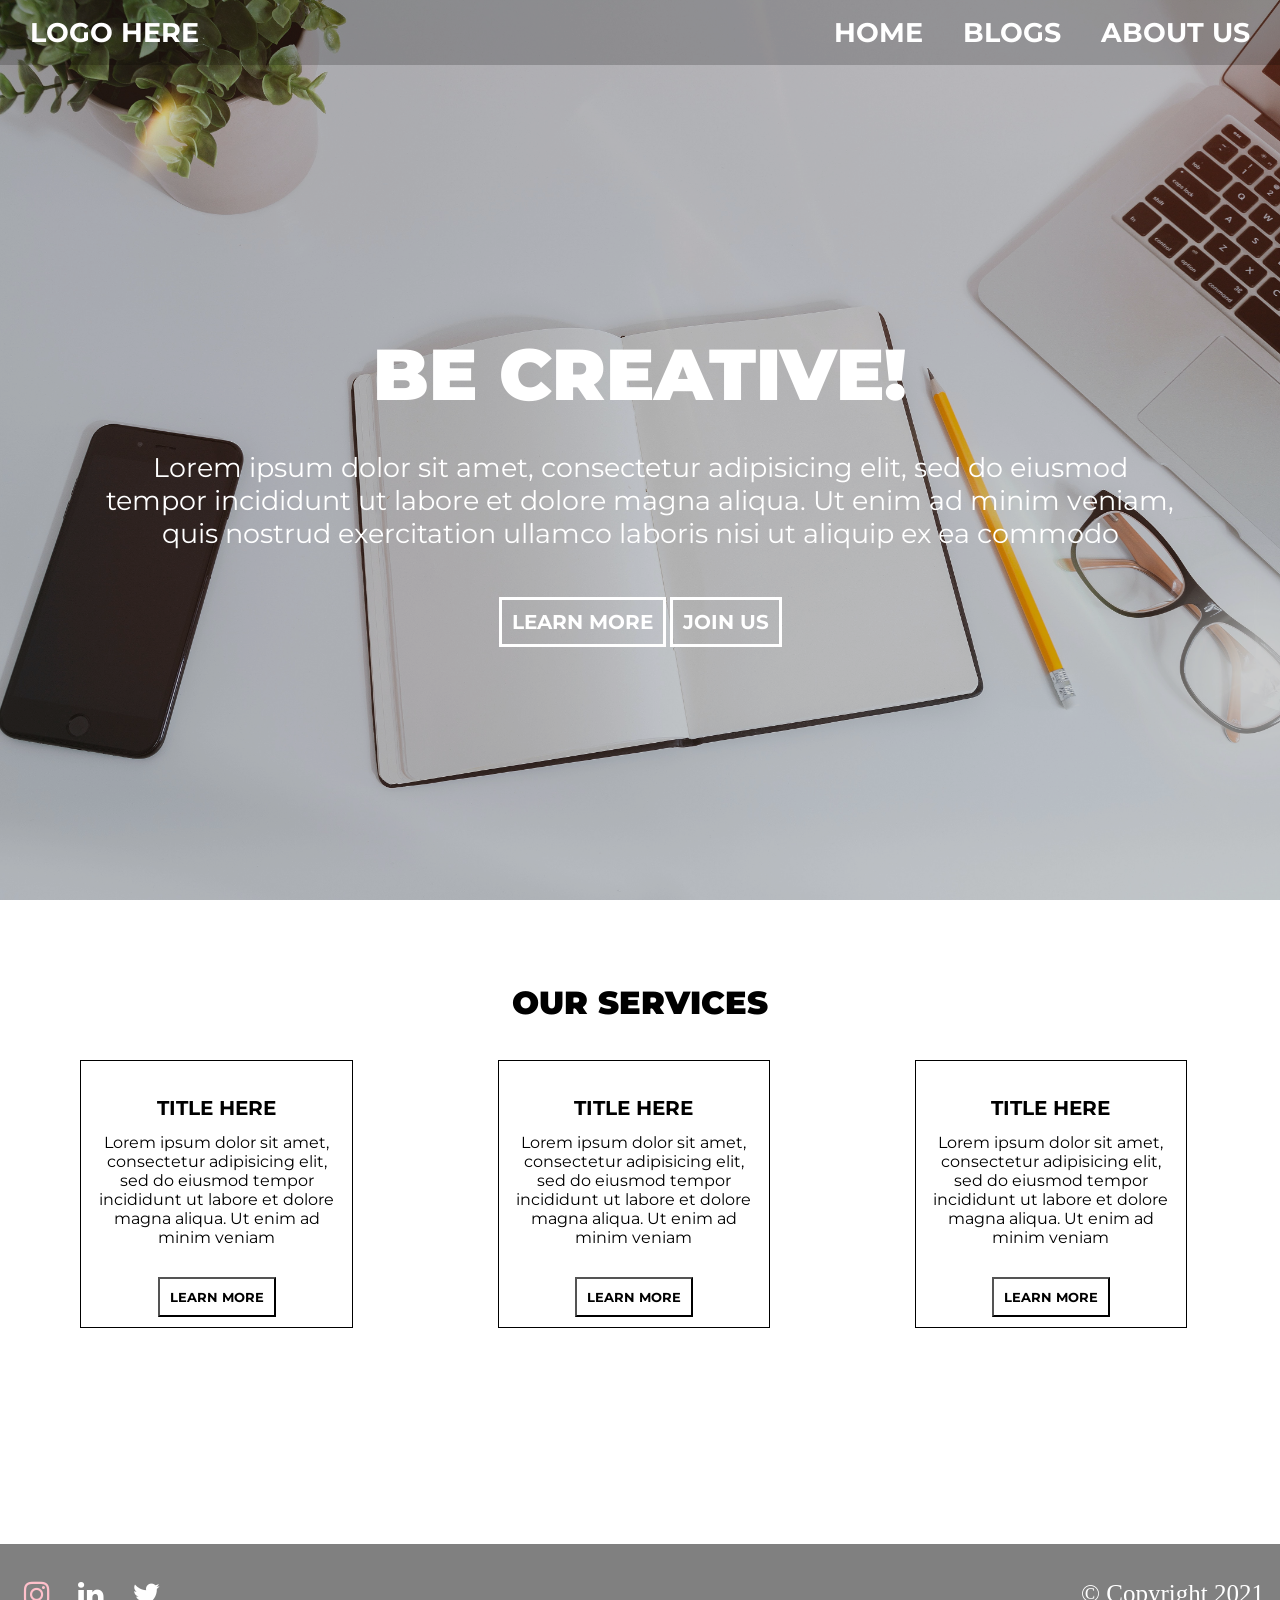
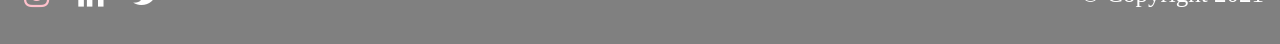
<file: index.html>
<!DOCTYPE html>
<html>
<head>
	<meta charset="UTF-8">
	<meta name="viewport" content="width=device-width, initial-scale=1.0">
	<title>Assignment</title>
	<link rel="stylesheet" href="https://cdnjs.cloudflare.com/ajax/libs/font-awesome/4.7.0/css/font-awesome.min.css">
	<link rel="stylesheet" type="text/css" href="css/style.css">
</head>
<body>
	<div class="img">
	  <section class="layer">
	  <header class="header headfont">
	    <a class="btn2">LOGO HERE</a>
	    <nav class="nav-menu">
	    	<a class="btn2">HOME</a>
	    	<a class="btn2">BLOGS</a>
	    	<a class="btn2">ABOUT US</a>
	    </nav>
	    <nav class="menu-dot">
	    </nav>
	  </header>  
	  <header class="img-header">
	    <h1 class="img-title">BE CREATIVE!</h1>
	    <p class="para">Lorem ipsum dolor sit amet, consectetur adipisicing elit, sed do eiusmod
	    tempor incididunt ut labore et dolore magna aliqua. Ut enim ad minim veniam,
	    quis nostrud exercitation ullamco laboris nisi ut aliquip ex ea commodo</p>
	    <div>
	    	<button class="btn">LEARN MORE</button>
			<button class="btn">JOIN US</button>
		</div>
	  </header>
	  <footer class="img-footer"></footer>
	</section>
	</div>
	<div>
		<h1 class="title1">OUR SERVICES</h1>
		<div class="col-lg-4 col-md-12">
			<p class="para1">
				<span class="title"> TITLE HERE </span><br><br><br>
				Lorem ipsum dolor sit amet, consectetur adipisicing elit, sed do eiusmod
				tempor incididunt ut labore et dolore magna aliqua. Ut enim ad minim veniam
				<br>
				<button class="btn1"> LEARN MORE </button>
			</p>
		</div>
		<div class="col-lg-4 col-md-12"> 
			<p class="para1">
				<span class="title"> TITLE HERE </span><br><br><br>
				Lorem ipsum dolor sit amet, consectetur adipisicing elit, sed do eiusmod
				tempor incididunt ut labore et dolore magna aliqua. Ut enim ad minim veniam
				<br>
				<button  class="btn1"> LEARN MORE </button>
			</p>
		</div>
		<div class="col-lg-4 col-md-12">
			<p class="para1">
				<span class="title"> TITLE HERE </span><br><br><br>
				Lorem ipsum dolor sit amet, consectetur adipisicing elit, sed do eiusmod
				tempor incididunt ut labore et dolore magna aliqua. Ut enim ad minim veniam
				<br>
				<button  class="btn1"> LEARN MORE </button>
			</p>
		</div>
	</div>
	<footer class="ftr">
		<a><i class="fa fa-instagram logo"></i>
		<i class="fa fa-linkedin logo"></i>
		<i class="fa fa-twitter logo"></i></a>
		<nav>
			<a class="copy"> &copy; Copyright 2021 </a>
		</nav>
	</footer>
</body>
</html>
</file>
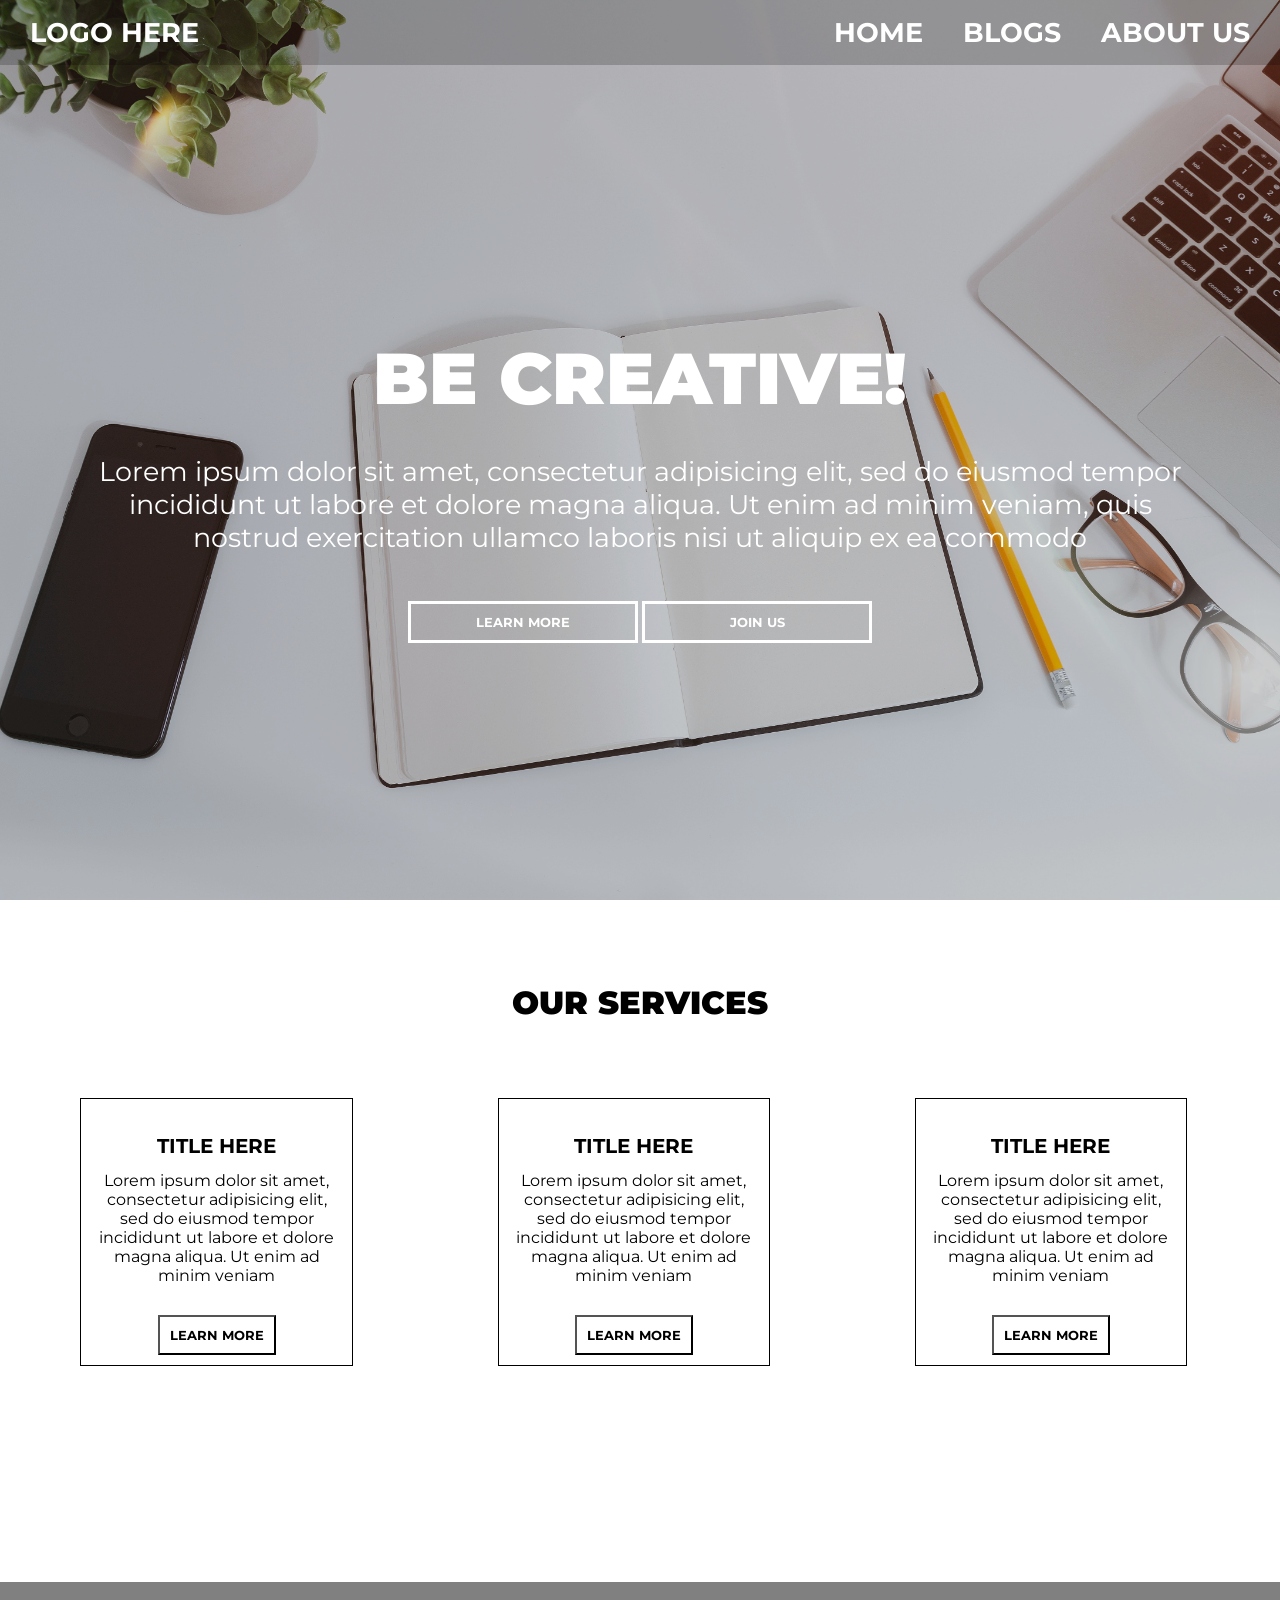
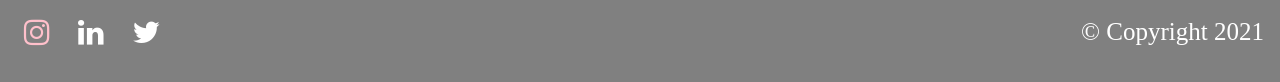
<file: docs/index.html>
<!DOCTYPE html>
<html>
<head>
	<meta charset="UTF-8">
	<meta name="viewport" content="width=device-width, initial-scale=1.0">
	<title>Assignment</title>
	<link rel="stylesheet" href="https://cdnjs.cloudflare.com/ajax/libs/font-awesome/4.7.0/css/font-awesome.min.css">
	<link rel="stylesheet" type="text/css" href="css/style.css">
</head>
<body>
	<div class="img">
	  <section class="layer">
	  <header class="header headfont">
	    <a class="btn2">LOGO HERE</a>
	    <nav class="nav-menu">
	    	<a class="btn2">HOME</a>
	    	<a class="btn2">BLOGS</a>
	    	<a class="btn2">ABOUT US</a>
	    </nav>
	    <nav class="menu-dot">
	    </nav>
	  </header>  
	  <header class="img-header">
	    <h1 class="img-title">BE CREATIVE!</h1>
	    <p class="para">Lorem ipsum dolor sit amet, consectetur adipisicing elit, sed do eiusmod
	    tempor incididunt ut labore et dolore magna aliqua. Ut enim ad minim veniam,
	    quis nostrud exercitation ullamco laboris nisi ut aliquip ex ea commodo</p>
	    <div>
	    	<button class="btn">LEARN MORE</button>
			<button class="btn">JOIN US</button>
		</div>
			<button class="btn-ph">LEARN&nbsp;MORE</button>
			<button class="btn-ph">JOIN US</button>
		</header>
	  <footer class="img-footer"></footer>
	</section>
	</div>
	<div>
		<h1 class="title1">OUR SERVICES</h1>
		<div class="col-lg-4 col-md-12">
			<p class="para1">
				<span class="title"> TITLE HERE </span><br><br><br>
				Lorem ipsum dolor sit amet, consectetur adipisicing elit, sed do eiusmod
				tempor incididunt ut labore et dolore magna aliqua. Ut enim ad minim veniam
				<br>
				<button class="btn1"> LEARN MORE </button>
			</p>
		</div>
		<div class="col-lg-4 col-md-12"> 
			<p class="para1">
				<span class="title"> TITLE HERE </span><br><br><br>
				Lorem ipsum dolor sit amet, consectetur adipisicing elit, sed do eiusmod
				tempor incididunt ut labore et dolore magna aliqua. Ut enim ad minim veniam
				<br>
				<button  class="btn1"> LEARN MORE </button>
			</p>
		</div>
		<div class="col-lg-4 col-md-12">
			<p class="para1">
				<span class="title"> TITLE HERE </span><br><br><br>
				Lorem ipsum dolor sit amet, consectetur adipisicing elit, sed do eiusmod
				tempor incididunt ut labore et dolore magna aliqua. Ut enim ad minim veniam
				<br>
				<button  class="btn1"> LEARN MORE </button>
			</p>
		</div>
	</div>
	<footer class="ftr">
		<a><i class="fa fa-instagram logo"></i>
		<i class="fa fa-linkedin logo"></i>
		<i class="fa fa-twitter logo"></i></a>
		<nav>
			<a class="copy"> &copy; Copyright 2021 </a>
		</nav>
	</footer>
</body>
</html>
</file>
<file: css/style.css>
@import url('https://fonts.googleapis.com/css2?family=Montserrat:wght@400;700;900&display=swap');

.img {
	height: 100vh; 
    background-image: url("../images/worktable.jpg");
    background-repeat: no-repeat;
    background-position: center;
    background-size: cover;
    margin: -.5em;

}

.layer {
	display: flex;
	flex-direction: column;
  	justify-content: space-between;
    background-color: rgba(0,0,0,.2);
    height: 100vh;
}

.header{
	display: flex;
	align-items: center;
	justify-content: space-between;
	height: 45px;
}

 
.headfont{ 
	padding: 10px;
	background: rgba(0,0,0,.2);
	color: white;
	font-size: 3vh;
	font-weight: bold;
	font-family: 'Montserrat', sans-serif;
}
.nav-menu{
	display: flex;
	justify-content: space-between;
	align-items: center;
}

a.btn2{
	padding: 20px;
	cursor: pointer;
}

.btn2:hover{
	background-color: black;
	color:blue;
}


.img-header{
	margin-top: -3em;
	display: flex;
	flex-direction: column;
	justify-content: space-between;
	/*align-items: center;*/
	text-align: center;
}

.img-title {
 	font-size: 8vh;
 	color: white;
 	font-weight: 900;
 	font-family: 'Montserrat', sans-serif;
}

.para{
  	padding-right: 100px;
  	padding-left: 100px;
  	color: white;
  	margin-top: -1em;
  	font-size: 3vh;
  	font-family: 'Montserrat', sans-serif;
  	font-weight: 400;
}

.para1{
  	font-family: 'Montserrat', sans-serif;
  	font-weight: 400;
}

.btn{
	background: none;
	border: 3px solid white;
	padding: 10px;
	color:white;
	cursor: pointer;
	font-size:20px;
	margin-top: 20px;
	font-weight: bold;
	font-family: 'Montserrat', sans-serif;
}

.btn:hover{
	background-color: white;
	color:black;
}
.btn1{
	margin-top: 30px;
	background-color: white;
	padding: 10px;
	align-items: center;
	cursor: pointer;
	font-weight: bold;
	font-family: 'Montserrat', sans-serif;
	
}
.btn1:hover{
	background-color: black;
	color:white;
}
.img-footer {
  display: flex;
}

.ftr{
	display: flex;
	align-items: center;
	justify-content: space-between;
    left:0;
	margin-top: 200px;
	background: grey;
	float: left;
	color:white;
	padding: 20px 0px 20px 20px;
	width:100%;	
	margin-left: -.5em
}

div > p{
	border: 1px solid black;
	width: 60%;
	height: auto;
	margin-right: auto;
	margin-left: auto;
	padding:10px;
	text-align: center;
  }

.logo{
	position: relative;
	left:3%;
	/*top: 100;*/
}
.title1{
	padding-top: 70px;
	text-align: center;
	font-weight: 900;
	font-family: 'Montserrat', sans-serif;
}

.title{
	font-weight: bold;
	position: relative;
	top: 25px;
	text-align: center;
	font-size: 20px;
	font-weight: bold;
	font-family: 'Montserrat', sans-serif;
}

.copy{
	position: relative;
	/*left:80%;*/
	display: flex;
	justify-content: flex-end;
	bottom:0;
	font-size: 25px;
	padding-right: 20px;
	/*top: 100;*/
	}

@media (min-width: 768px){
	.col-lg-4{
		width: 33%;
 		float: left;
	 	text-align: center;
	}
	.menu-dot{
	display:none;
	}
	.ftr{
	flex-direction: row;
	}
}

/*to display menu icon for mobile device*/
@media screen and (max-width: 767px) {
	.col-lg-12{
		width: 100%;
 		text-align: center;
	}

	.menu-dot, .menu-dot:after, .menu-dot:before{

		position: absolute;
		right: 20px;
		width: 10px;
 		height: 10px;
  		border-radius: 10px;
  		background-color: white;
  		float:right;
	}
	.menu-dot:before {
		content: "";
		right: 15px;	
	}
	.menu-dot:after {
		content: "";
		left: 15px;
	}
	.nav-menu{
		display:none;
	}
	.ftr{
	flex-direction: column;
	}
	.copy{
		padding-right: 0px;
	}
}

/* Style all font awesome icons */
.fa {
  font-size: 30px;
  width: 20px;
  text-align: center;
  text-decoration: none;
}

/* Set a specific color for each brand */
.fa-instagram {
	padding-right: 15px;
  color: pink;
}
.fa-twitter, .fa-linkedin {
  color: white;
  padding: 15px;
}
</file>
<file: docs/css/style.css>
@import url('https://fonts.googleapis.com/css2?family=Montserrat:wght@400;700;900&display=swap');

.img {
	height: 100vh; 
    background-image: url("../images/worktable.jpg");
    background-repeat: no-repeat;
    background-position: center;
    background-size: cover;
    margin: -.5em;

}

.layer {
	display: flex;
	flex-direction: column;
  	justify-content: space-between;
    background-color: rgba(0,0,0,.2);
    height: 100vh;
}

.header{
	display: flex;
	align-items: center;
	justify-content: space-between;
	height: 45px;
}

.headfont{ 
	padding: 10px;
	background: rgba(0,0,0,.2);
	color: white;
	font-size: 3vh;
	font-weight: bold;
	font-family: 'Montserrat', sans-serif;
}
.nav-menu{
	display: flex;
	justify-content: space-between;
	align-items: center;
}

a.btn2{
	padding: 20px;
	cursor: pointer;
}

.btn2:hover{
	background-color: black;
	color:blue;
}


.img-header{
	margin-top: -3em;
	display: flex;
	flex-direction: column;
	justify-content: space-between;
	/*align-items: center;*/
	text-align: center;
}

.img-title {
 	font-size: 8vh;
 	color: white;
 	font-weight: 900;
 	font-family: 'Montserrat', sans-serif;
}

.para{
  	padding-right: 80px;
  	padding-left: 80px;
  	color: white;
  	margin-top: -1em;
  	font-size: 3vh;
  	font-family: 'Montserrat', sans-serif;
  	font-weight: 400;
}

.para1{
  	font-family: 'Montserrat', sans-serif;
  	font-weight: 400;
}

.btn{
	background: none;
	border: 3px solid white;
	padding: 10px;
	color:white;
	width:18%;
	cursor: pointer;
	margin-top: 20px;
	font-weight: bold;
	font-family: 'Montserrat', sans-serif;
}

.btn-ph{
	background: none;
	border: 2px solid white;
	padding: 10px;
	color:white;
	cursor: pointer;
	width: 40%;
	font-weight: bold;
	font-family: 'Montserrat', sans-serif;
	margin:auto;
	display:block;
	margin-top: 10px;
}
.btn:hover{
	background-color: white;
	color:black;
}

.btn-ph:hover{
	background-color: white;
	color:black;
}
.btn1{
	margin-top: 30px;
	background-color: white;
	padding: 10px;
	align-items: center;
	cursor: pointer;
	font-weight: bold;
	font-family: 'Montserrat', sans-serif;
	
}
.btn1:hover{
	background-color: black;
	color:white;
}
.img-footer {
  display: flex;
}

.ftr{
	display: flex;
	align-items: center;
	justify-content: space-between;
    left:0;
	margin-top: 200px;
	background: grey;
	float: left;
	color:white;
	padding: 20px 0px 20px 20px;
	width:100%;	
	margin-left: -.5em
}

div > p{
	border: 1px solid black;
	width: 60%;
	height: auto;
	margin-right: auto;
	margin-left: auto;
	padding:10px;
	text-align: center;
  }

.logo{
	position: relative;
	left:3%;
	/*top: 100;*/
}
.title1{
	padding-top: 70px;
	text-align: center;
	font-weight: 900;
	font-family: 'Montserrat', sans-serif;
	margin-bottom: 60px;
}

.title{
	font-weight: bold;
	position: relative;
	top: 25px;
	text-align: center;
	font-size: 20px;
	font-weight: bold;
	font-family: 'Montserrat', sans-serif;
}

.copy{
	position: relative;
	/*left:80%;*/
	display: flex;
	justify-content: flex-end;
	bottom:0;
	font-size: 25px;
	padding-right: 20px;
	/*top: 100;*/
	}

@media (min-width: 768px){
	.col-lg-4{
		width: 33%;
 		float: left;
	 	text-align: center;
	}
	.menu-dot, .btn-ph{
		display:none;
	}
	.ftr{
	flex-direction: row;
	}
}

/*to display menu icon for mobile device*/
@media screen and (max-width: 767px) {
	.col-lg-12{
		width: 100%;
 		text-align: center;
	}

	.menu-dot, .menu-dot:after, .menu-dot:before{

		position: absolute;
		right: 30px;
		width: 10px;
 		height: 10px;
  		border-radius: 10px;
  		background-color: white;
  		float:right;
	}
	.menu-dot:before {
		content: "";
		right: 15px;	
	}
	.menu-dot:after {
		content: "";
		left: 15px;
	}
	.nav-menu, .btn{
		display:none;
	}
	.ftr{
	flex-direction: column;
	}
	.copy{
		padding-right: 0px;
	}
	.img-title {
 		font-size: 6vh;
 	}
 	.para{
 		padding-right: 50px;
 		padding-left: 50px;
 		font-size: 2vh;
 	}
}

/* Style all font awesome icons */
.fa {
  font-size: 30px;
  width: 20px;
  text-align: center;
  text-decoration: none;
}

/* Set a specific color for each brand */
.fa-instagram {
	padding-right: 15px;
  color: pink;
}
.fa-twitter, .fa-linkedin {
  color: white;
  padding: 15px;
}
</file>
